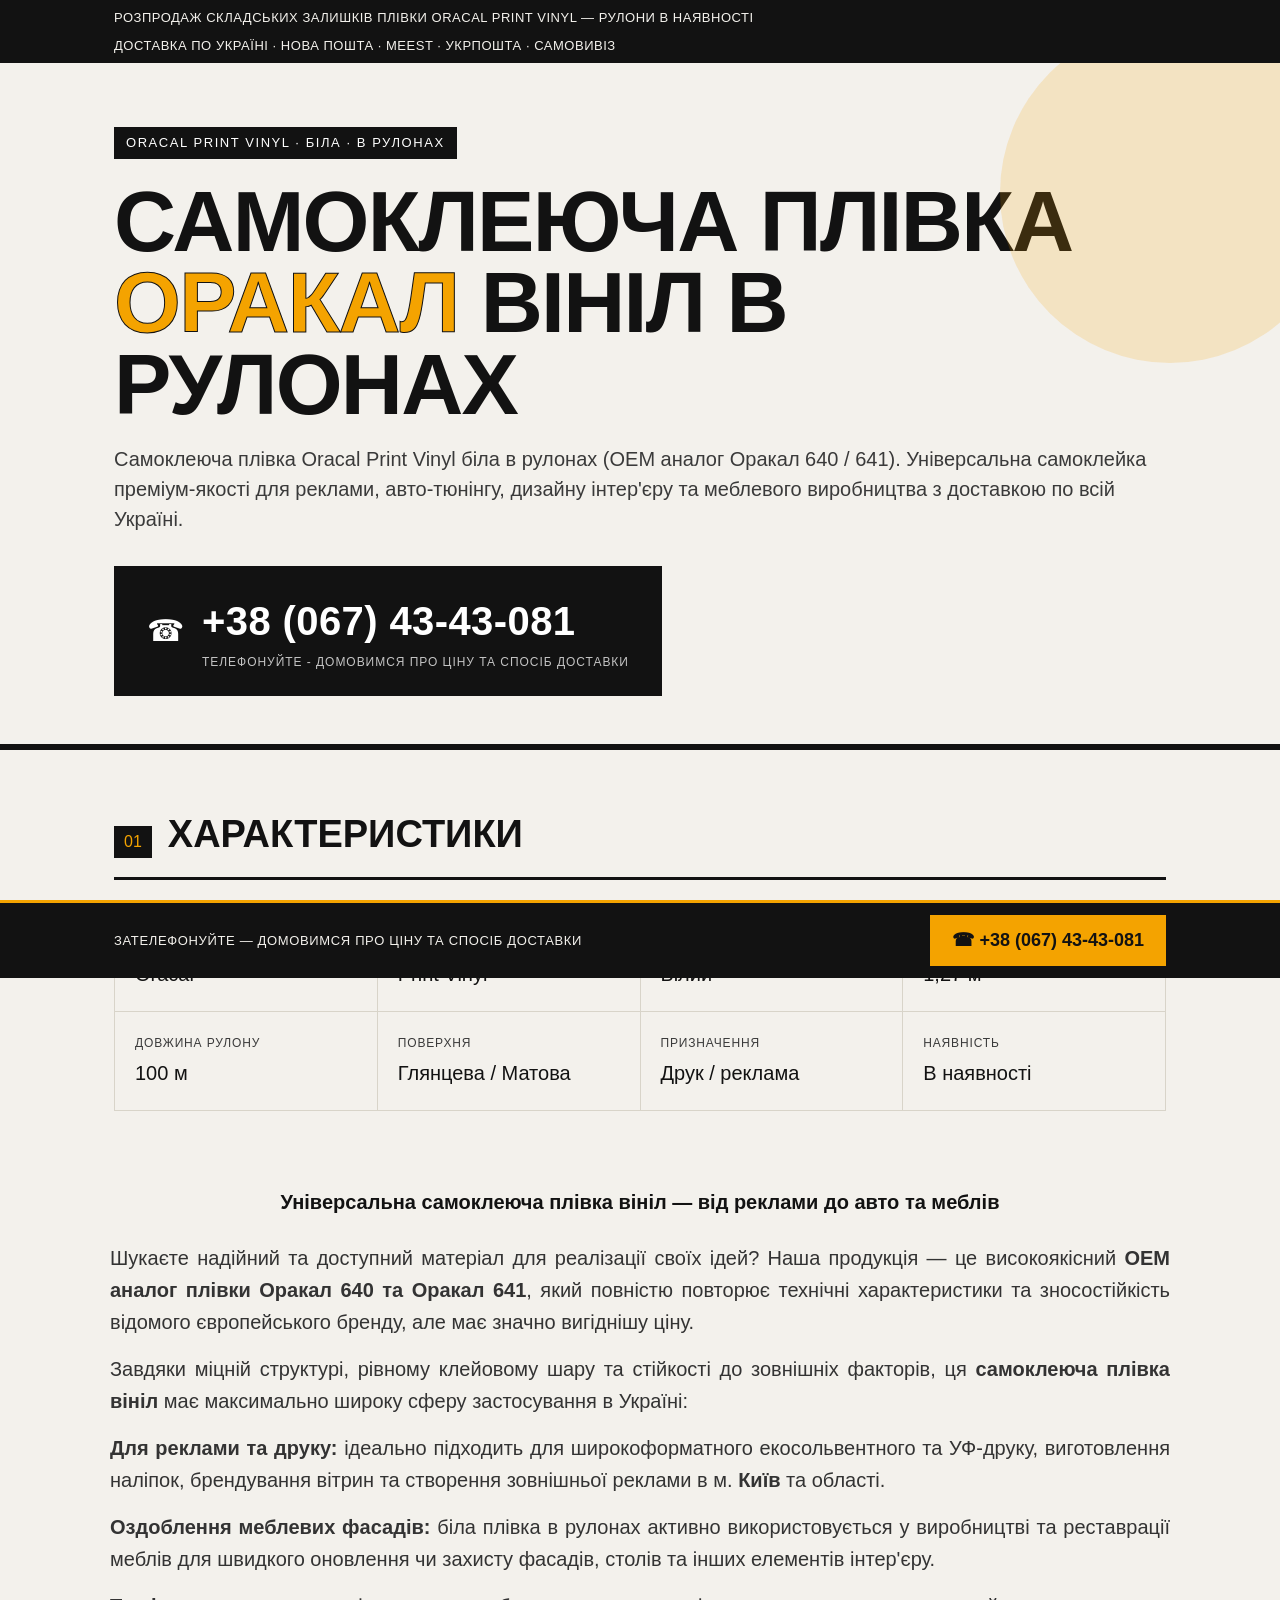
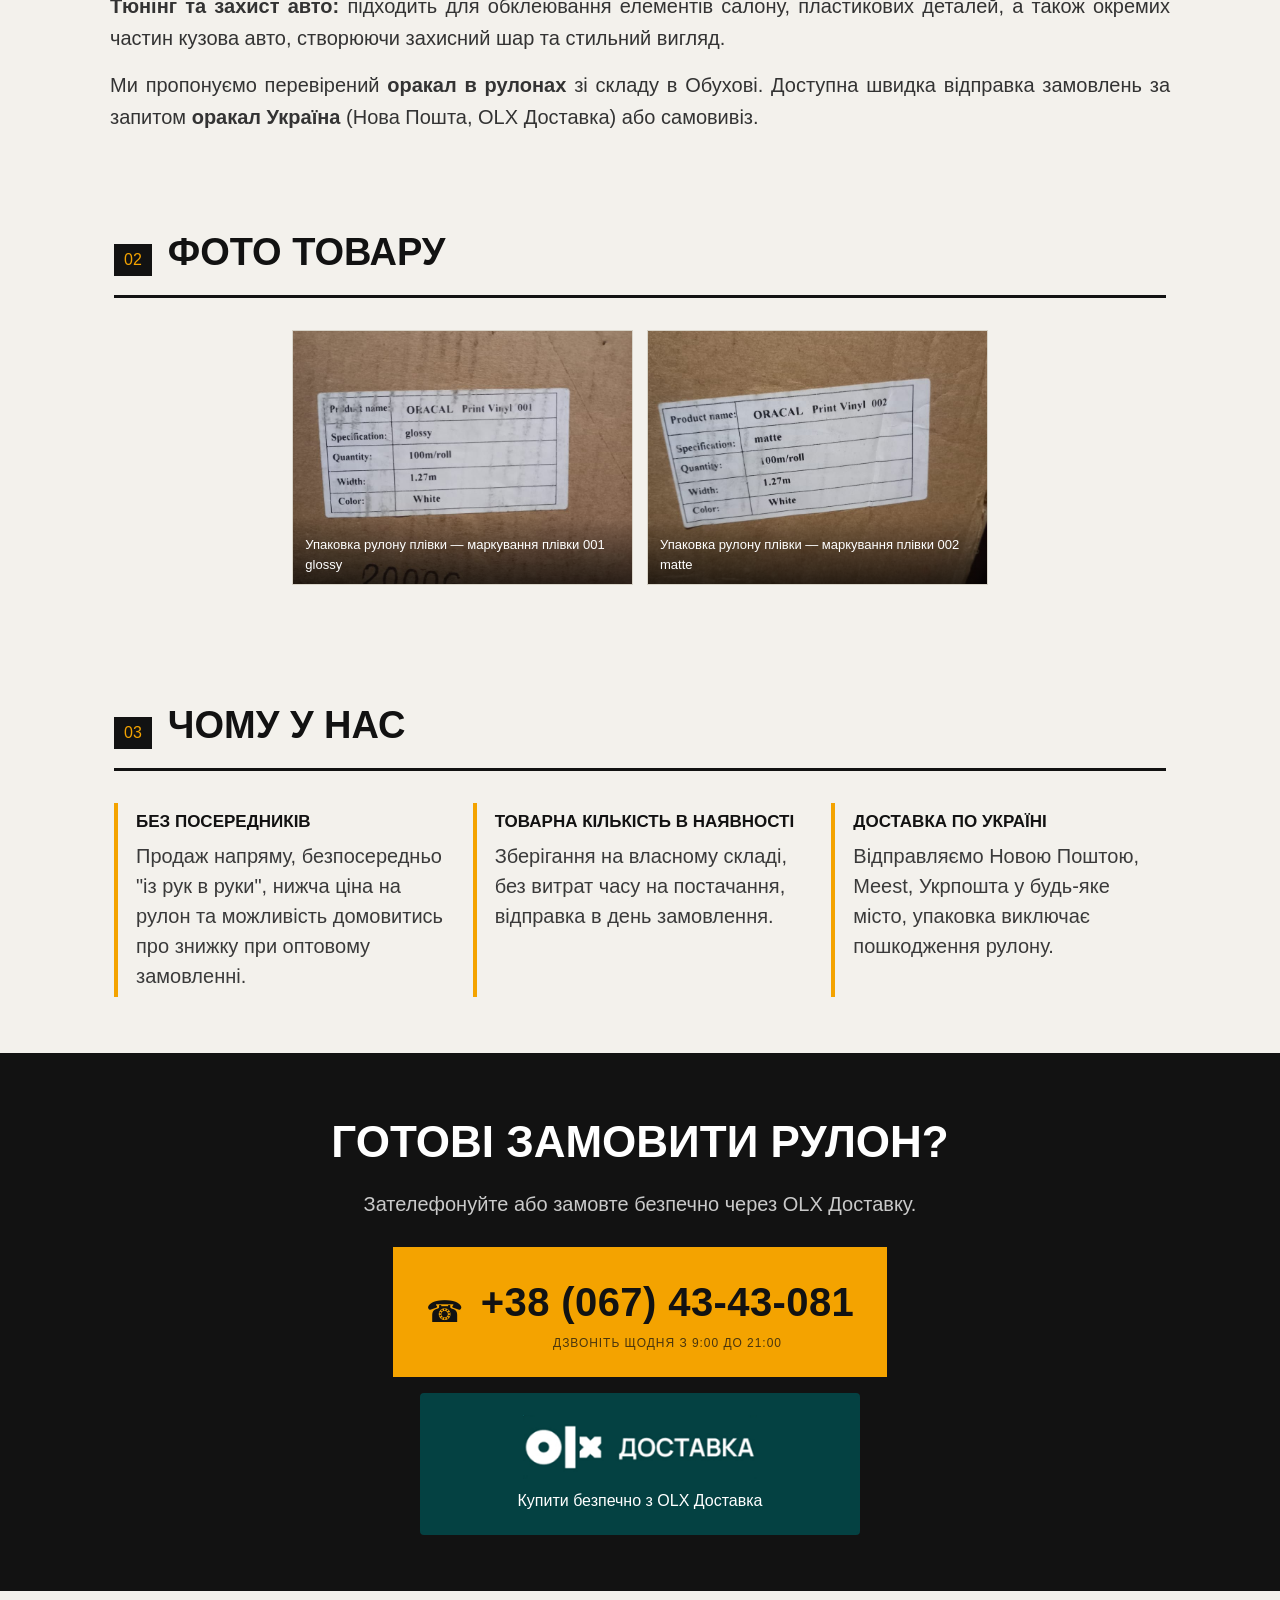
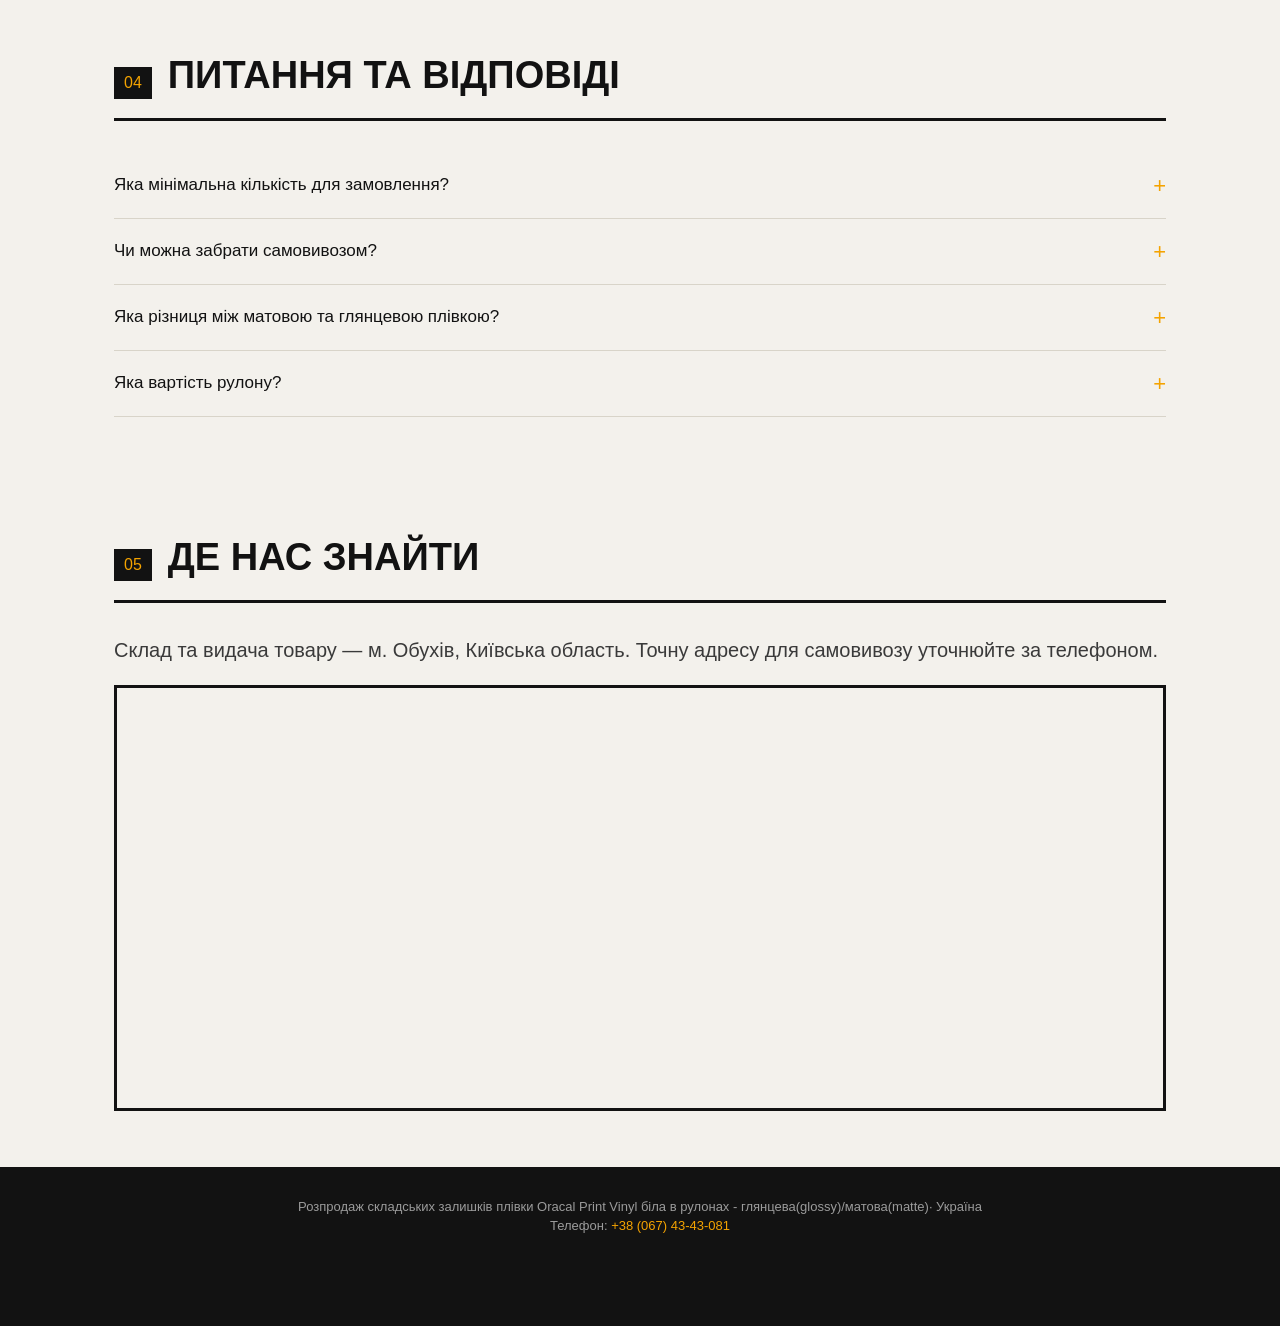
<file: index.html>
<!DOCTYPE html>
<html lang="uk">
<head>
<meta charset="UTF-8">
<meta name="viewport" content="width=device-width, initial-scale=1.0"> 
<meta name="google-site-verification" content="pT9HQdJZG-fuisPQWCUHCYzRPH2R1yT2pCP6o-denAc">

<title>Купити плівку Оракал 640 Оракал 641 в рулонах | Київ, Україна | Самоклеюча плівка вініл</title>
<meta name="description" content="Розпродаж складських залишків ліквідованого підприємства. Якісний OEM аналог плівки Оракал 640 та 641 в рулонах. Вінілова самоклейка для широкоформатного друку, декорування салону та кузову авто, оздоблення меблевих фасадів. Доставка: Київ, Київська область, Україна.">
<meta name="keywords" content="oracal print vinyl, плівка oracal біла, плівка для друку, самоклеюча плівка рулон, плівка для широкоформатного друку, купити плівку oracal, plivka oracal print vinyl, плівка ПВХ, плівка оракал, плёнка ПВХ, плёнка оракал">
<meta name="robots" content="index, follow">
<link rel="canonical" href="https://oracal-obukhiv.shop">
<meta name="author" content="Розпродаж плівки Oracal Print Vinyl">

<!-- Open Graph -->
<meta property="og:type" content="product">
<meta property="og:title" content="Плівка Оракал 640 / 641 в рулонах — Ліквідація складу">
<meta property="og:description" content="Розпродаж складських залишків ліквідованого підприємства Біла самоклеюча плівка в рулонах (вініл для авто, друку, меблів). Вигідна ціна, доставка по Україні.">
<meta property="og:image" content="https://oracal-obukhiv.shop/images/oracal-preview.png">
<meta property="og:url" content="https://oracal-obukhiv.shop/">
<meta property="og:locale" content="uk_UA">

<!-- Favicon -->
<link rel="icon" type="image/x-icon" href="https://oracal-obukhiv.shop/favicon.ico">

<!-- Structured data: Product -->
<script type="application/ld+json">
{
  "@context": "https://schema.org",
  "@type": "Product",
  "name": "Самоклеюча плівка в рулонах (аналог Оракал 640 / 641) — Розпродаж складу",
  "image": [
    "https://oracal-obukhiv.shop/images/oracal-roll-1.jpg",
    "https://oracal-obukhiv.shop/images/oracal-roll-2.jpg"
  ],
  "description": "Розпродаж складських залишків. Біла самоклеюча плівка в рулонах (універсальний вініл, OEM аналог Oracal 640/641). Підходить як плівка для друку, реклами, меблів та як плівка самоклейка для авто.",
  "sku": "oracal-pv-white-roll",
  "mpn": "orafol-pv-roll-01",
  "brand": {
    "@type": "Brand",
    "name": "Oracal OEM"
  },
  "offers": {
    "@type": "Offer", 
    "price": "6300",
    "priceCurrency": "UAH", 
    "url": "https://oracal-obukhiv.shop/",
    "availability": "https://schema.org/InStock",
    "seller": {
      "@type": "LocalBusiness",
      "name": "Розпродаж складських залишків плівки Oracal Print Vinyl",
      "sameAs": [
        "https://www.olx.ua/d/uk/obyavlenie/orafol-oracal-orakal-print-vinyl-vnl-pvh-white-plvka-samokleyucha-dlya-druku-ID10HX3s.html"
      ]
    },
    "shippingDetails": {
      "@type": "OfferShippingDetails",
      "shippingRate": {
        "@type": "MonetaryAmount",
        "value": "80",
        "currency": "UAH"
      }, 
      "shippingDestination": {
        "@type": "DefinedRegion",
        "addressCountry": "UA"
      },
      "deliveryTime": {
        "@type": "ShippingDeliveryTime",
        "handlingTime": {
          "@type": "QuantitativeValue",
          "minValue": "0",
          "maxValue": "1",
          "unitCode": "DAY"
        },
        "transitTime": {
          "@type": "QuantitativeValue",
          "minValue": "1",
          "maxValue": "3",
          "unitCode": "DAY"
        }
      }
    }, 
    "hasMerchantReturnPolicy": {
      "@type": "MerchantReturnPolicy",
      "applicableCountry": "UA",
      "returnPolicyCategory": "https://schema.org/MerchantReturnFiniteReturnWindow",
      "merchantReturnDays": 14,
      "returnMethod": "https://schema.org/ReturnByMail",
      "returnFees": "https://schema.org/FreeReturn"
    }
  },
  "aggregateRating": {
    "@type": "AggregateRating",
    "ratingValue": "4.9",
    "reviewCount": "24",
    "bestRating": "5",
    "worstRating": "1"
  },
  "review": {
    "@type": "Review",
    "reviewRating": {
      "@type": "Rating",
      "ratingValue": "5",
      "bestRating": "5",
      "worstRating": "1"
    },
    "author": {
      "@type": "Person",
      "name": "Oleksandr"
    },
    "reviewBody": "Чудова плівка Оракал. Лягає рівно, фарба при екосольвентному друці тримається міцно, не розмивається. Доставка швидка.",
    "datePublished": "2026-06-21"
  }
}
</script>

<!-- Structured data: LocalBusiness -->
<script type="application/ld+json">
{
  "@context": "https://schema.org",
  "@type": "LocalBusiness",
  "name": "Розпродаж складських залишків плівки Oracal Print Vinyl",
  "telephone": "+380674343081",
  "areaServed": "UA",
  "url": "https://oracal-obukhiv.shop",
  "address": {
    "@type": "PostalAddress",
    "addressLocality": "Обухів",
    "addressRegion": "Київська область",
    "addressCountry": "UA"
  },
  "geo": {
    "@type": "GeoCoordinates",
    "latitude": 50.125098892764925,  
    "longitude": 30.623766582584192
  }
}
</script>
<link rel="stylesheet" href="css/style.css">
</head>
<body>

<a class="skip-link" href="#main">Перейти до основного вмісту</a>

<div class="topbar">
  <div class="wrap">
    <span>Розпродаж складських залишків плівки Oracal Print Vinyl — рулони в наявності</span>
    <span>Доставка по Україні · Нова Пошта · Meest · Укрпошта · Самовивіз</span>
  </div>
</div>

<header class="hero">
  <div class="wrap">
    <span class="eyebrow">Oracal Print Vinyl · Біла · В рулонах</span>
    <h1 class="display">Самоклеюча плівка <span>Оракал</span> вініл в рулонах</h1>
    <p class="hero-sub">Самоклеюча плівка Oracal Print Vinyl біла в рулонах (OEM аналог Оракал 640 / 641). Універсальна самоклейка преміум-якості для реклами, авто-тюнінгу, дизайну інтер'єру та меблевого виробництва з доставкою по всій Україні.</p>
    <a class="phone-block" href="tel:+380674343081" aria-label="Зателефонувати для замовлення">
      <span class="ico">☎</span>
      <span>
        <span class="num">+38 (067) 43-43-081</span>
        <span class="label">Телефонуйте - домовимся про ціну та спосіб доставки</span>
      </span>
    </a>
  </div>
</header>

<main id="main">

  <section id="specs">
    <div class="wrap">
      <div class="section-head"><span class="num">01</span><h2>Характеристики</h2></div>
      <div class="specs-grid">
        <div class="spec"><div class="k">Виробник</div><div class="v">Oracal</div></div>
        <div class="spec"><div class="k">Серія</div><div class="v">Print Vinyl</div></div>
        <div class="spec"><div class="k">Колір</div><div class="v">Білий</div></div>
        <div class="spec"><div class="k">Ширина рулону</div><div class="v">1,27 м</div></div>
        <div class="spec"><div class="k">Довжина рулону</div><div class="v">100 м</div></div>
        <div class="spec"><div class="k">Поверхня</div><div class="v">Глянцева / Матова</div></div>
        <div class="spec"><div class="k">Призначення</div><div class="v">Друк / реклама</div></div>
        <div class="spec"><div class="k">Наявність</div><div class="v">В наявності</div></div>
      </div>
    </div>
  </section> 

<section class="about-sale">
  <h2>Універсальна самоклеюча плівка вініл — від реклами до авто та меблів</h2>
  <p>Шукаєте надійний та доступний матеріал для реалізації своїх ідей? Наша продукція — це високоякісний <strong>OEM аналог плівки Оракал 640 та Оракал 641</strong>, який повністю повторює технічні характеристики та зносостійкість відомого європейського бренду, але має значно вигіднішу ціну.</p>
  <p>Завдяки міцній структурі, рівному клейовому шару та стійкості до зовнішніх факторів, ця <strong>самоклеюча плівка вініл</strong> має максимально широку сферу застосування в Україні:</p>
  <p><strong>Для реклами та друку:</strong> ідеально підходить для широкоформатного екосольвентного та УФ-друку, виготовлення наліпок, брендування вітрин та створення зовнішньої реклами в м. <strong>Київ</strong> та області.</p>
    <p><strong>Оздоблення меблевих фасадів:</strong> біла плівка в рулонах активно використовується у виробництві та реставрації меблів для швидкого оновлення чи захисту фасадів, столів та інших елементів інтер'єру.</p>
    <p><strong>Тюнінг та захист авто:</strong> підходить для обклеювання елементів салону, пластикових деталей, а також окремих частин кузова авто, створюючи захисний шар та стильний вигляд.</p>
  <p class="hero-sub">
    Ми пропонуємо перевірений <strong>оракал в рулонах</strong> зі складу в Обухові. Доступна швидка відправка замовлень за запитом <strong>оракал Україна</strong> (Нова Пошта, OLX Доставка) або самовивіз.
  </p>
</section>

  <section id="gallery">
    <div class="wrap">
      <div class="section-head"><span class="num">02</span><h2>Фото товару</h2></div>
      <div class="gallery">
        <figure>
          <img src="images/oracal-roll-1.jpg" alt="Рулон плівки Oracal Print Vinyl біла глянцева, загальний вигляд" loading="lazy" width="800" height="600">
          <figcaption>Упаковка рулону плівки — маркування плівки 001 glossy</figcaption>
        </figure>
        <figure>
          <img src="images/oracal-roll-2.jpg" alt="Рулон плівки Oracal Print Vinyl біла матова, загальний вигляд" loading="lazy" width="800" height="600">
          <figcaption>Упаковка рулону плівки — маркування плівки 002 matte</figcaption>
        </figure>

              </div>
    </div>
  </section>

  <section id="why">
    <div class="wrap">
      <div class="section-head"><span class="num">03</span><h2>Чому у нас</h2></div>
      <div class="why-grid">
        <div class="why-card">
          <h3>Без посередників</h3>
          <p>Продаж напряму, безпосередньо "із рук в руки", нижча ціна на рулон та можливість домовитись про знижку при оптовому замовленні.</p>
        </div>
        <div class="why-card">
          <h3>Товарна кількість в наявності</h3>
          <p>Зберігання на власному складі, без витрат часу на постачання, відправка в день замовлення.</p>
        </div>
        <div class="why-card">
          <h3>Доставка по Україні</h3>
          <p>Відправляємо Новою Поштою, Meest, Укрпошта у будь-яке місто, упаковка виключає пошкодження рулону.</p>
        </div>
              </div>
    </div>
  </section>

<section class="cta-band">
    <div class="wrap">
    <h2>Готові замовити рулон?</h2>
    <p>Зателефонуйте або замовте безпечно через OLX Доставку.</p>
    
    <!-- Контейнер, який вибудовує кнопки вертикально по центру -->
    <div style="display: flex; flex-direction: column; align-items: center; gap: 16px;">
      
      <!-- Кнопка телефону -->
      <a class="phone-block" href="tel:+380674343081" aria-label="Зателефонувати для замовлення">
        <span class="ico">☎</span>
        <span>
          <span class="num">+38 (067) 43-43-081</span>
          <span class="label">Дзвоніть щодня з 9:00 до 21:00</span>
        </span>
      </a>

      <!-- Оновлена кнопка OLX у стилі футера із підписом знизу -->
      <a href="https://www.olx.ua/d/uk/obyavlenie/orafol-oracal-orakal-print-vinyl-vnl-pvh-white-plvka-samokleyucha-dlya-druku-ID10HX3s.html" target="_blank" rel="noopener" style="display: inline-flex; flex-direction: column; align-items: center; justify-content: center; background: #044142; color: #fff; padding: 20px 30px; text-decoration: none; border: 2px solid #044142; border-radius: 4px; width: 100%; max-width: 440px; transition: background .15s ease;">
        
        <!-- olx-delivery logo image -->
        <img src="olx-delivery.png" alt="OLX" style="height: 64px; width: auto; object-fit: contain; display: block; margin-bottom: 10px;">
        
                  <span class="label">Купити безпечно з OLX Доставка</span>

      </a>

    </div>
  </div>

  </section>


  <section id="faq">
    <div class="wrap">
      <div class="section-head"><span class="num">04</span><h2>Питання та відповіді</h2></div>

      <details>
        <summary>Яка мінімальна кількість для замовлення?</summary>
        <p>Продаємо від одного рулону. Для оптових партій діють знижки - уточнюйте за телефоном.</p>
      </details>
      <details>
        <summary>Чи можна забрати самовивозом?</summary>
        <p>Так, самовивіз можливий за попередньою домовленістю.</p>
      </details>
      <details>
        <summary>Яка різниця між матовою та глянцевою плівкою?</summary>
        <p>Глянцева дає більш насичений колір після друку, матова — менше відблисків при перегляді під кутом</p>
      </details> 
      <details>
        <summary>Яка вартість рулону?</summary>
        <p>Найнижча можлива ціна - 50 грн./м<sup>2</sup>, за рулон загалом 6300 грн.</p>
      </details>
          </div>
  </section>

  <section id="location">
    <div class="wrap">
      <div class="section-head"><span class="num">05</span><h2>Де нас знайти</h2></div>
      <p style="color:var(--ink-soft);margin-bottom:20px;max-width:1100px;font-size:clamp(16px, 2vw, 20px);">Склад та видача товару — м. Обухів, 
Київська область. Точну адресу для самовивозу уточнюйте за телефоном.</p>
      <div style="border:3px solid var(--ink);overflow:hidden;">
        <iframe
src="https://www.google.com/maps/embed?pb=!1m18!1m12!1m3!1d2562.973977508006!2d30.6208157!3d50.1250054!2m3!1f0!2f0!3f0!3m2!1i1024!2i768!4f13.1!3m3!1m2!1s0x40d4971309085dbf%3A0x8099672976f9c0b9!2z0J_RgNC-0LTQsNCy0LXRhtGMINC_0LvRltCy0LrQuCBPcmFjYWwgUHJpbnQgVmlueWw!5e0!3m2!1suk!2sua!4v1719700000000!5m2!1suk!2sua"
  width="100%"
  height="420"
  style="border:0;display:block;"
  allowfullscreen=""
  loading="lazy"
  referrerpolicy="no-referrer-when-downgrade"
  title="Карта розташування — Обухів, Київська область">
</iframe>
      </div>
    </div>
  </section>

</main>

<footer>
  <div class="wrap">
    <p>Розпродаж складських залишків плівки Oracal Print Vinyl біла в рулонах - глянцева(glossy)/матова(matte)· Україна</p>
    <p>Телефон: <a href="tel:+380674343081">+38 (067) 43-43-081</a></p>
  </div>
</footer>

<div class="sticky-phone" id="stickyPhone">
  <div class="wrap">
    <span class="txt">Зателефонуйте — домовимся про ціну та спосіб доставки</span>
    <a class="call" href="tel:+380674343081">☎ +38 (067) 43-43-081</a>
  </div>
</div>

<script>
  (function(){
    var bar = document.getElementById('stickyPhone');
    var hero = document.querySelector('header.hero');
    if(!bar || !hero) return;
    function toggle(){
      var heroBottom = hero.getBoundingClientRect().bottom;
      if(heroBottom < 0){ bar.classList.add('show'); }
      else { bar.classList.remove('show'); }
    }
    window.addEventListener('scroll', toggle, {passive:true});
    toggle();
  })();
</script>

</body>
</html>
</file>
<file: css/style.css>
:root{

    --paper:#f3f1ec;

    --ink:#121212;

    --ink-soft:#3a3a3a;

    --accent:#f4a300;

    --line:#d8d4c9;

    --white:#ffffff;

  }

  *{box-sizing:border-box;margin:0;padding:0;}

  html{scroll-behavior:smooth;}

  body{

    background:var(--paper);

    color:var(--ink);

    font-family:'Arial Narrow', Arial, sans-serif;

    line-height:1.5;

  }

  .display{

    font-family:'Arial Black', Arial, sans-serif;

    font-weight:900;

    letter-spacing:-0.02em;

    text-transform:uppercase;

  }

  a{color:inherit;}

  img{max-width:100%;display:block;}

  .wrap{max-width:1100px;margin:0 auto;padding:0 24px;}



  /* Top strip */

  .topbar{

    background:var(--ink);

    color:var(--paper);

    font-size:13px;

    letter-spacing:0.04em;

    padding:8px 0;

    text-transform:uppercase;

  }

  .topbar .wrap{display:flex;justify-content:space-between;flex-wrap:wrap;gap:8px;}



  /* Hero */

  header.hero{

    border-bottom:6px solid var(--ink);

    padding:64px 0 48px;

    position:relative;

    overflow:hidden;

  }

  header.hero::before{

    content:"";

    position:absolute;

    top:-40px;right:-60px;

    width:340px;height:340px;

    border-radius:50%;

    background:var(--accent);

    opacity:0.18;

  }

  .eyebrow{

    display:inline-block;

    font-size:13px;

    letter-spacing:0.12em;

    text-transform:uppercase;

    color:var(--white);

    background:var(--ink);

    padding:6px 12px;

    margin-bottom:22px;

  }

  h1.display{

    font-size:clamp(40px, 7vw, 86px);

    line-height:0.95;

    margin-bottom:18px;

  }

  h1.display span{color:var(--accent);-webkit-text-stroke:1px var(--ink);}

  .hero-sub{

    font-size:clamp(16px,2vw,20px);

    max-width:1100px;

    color:var(--ink-soft);

    margin-bottom:32px;

  }



  /* Phone block */

  .phone-block{

    display:inline-flex;

    align-items:center;

    gap:18px;

    background:var(--ink);

    color:var(--white);

    padding:22px 30px;

    text-decoration:none;

    border:3px solid var(--ink);

    transition:transform .15s ease, background .15s ease;

  }

  .phone-block:hover{background:var(--accent);color:var(--ink);transform:translateY(-2px);}

  .phone-block .ico{

    font-size:30px;

    line-height:1;

  }

  .phone-block .num{

    font-family:'Arial Black',Arial,sans-serif;

    font-weight:900;

    font-size:clamp(26px,4vw,40px);

    letter-spacing:0.01em;

  }

  .phone-block .label{

    display:block;

    font-size:12px;

    text-transform:uppercase;

    letter-spacing:0.08em;

    opacity:0.75;

    margin-top:2px;

  }



  /* Section heading */

  .section-head{

    display:flex;

    align-items:baseline;

    gap:16px;

    margin-bottom:32px;

    border-bottom:3px solid var(--ink);

    padding-bottom:14px;

  }

  .section-head .num{

    font-family:'Arial Black',Arial,sans-serif;

    font-size:16px;

    color:var(--accent);

    background:var(--ink);

    padding:4px 10px;

  }

  .section-head h2{

    font-family:'Arial Black',Arial,sans-serif;

    text-transform:uppercase;

    font-size:clamp(24px,3.4vw,38px);

  }



  section{padding:56px 0;}



  /* Specs */

  .specs-grid{

    display:grid;

    grid-template-columns:repeat(auto-fit,minmax(220px,1fr));

    gap:1px;

    background:var(--line);

    border:1px solid var(--line);

  }

  .spec{

    background:var(--paper);

    padding:22px 20px;

  }

  .spec .k{

    font-size:12px;

    text-transform:uppercase;

    letter-spacing:0.07em;

    color:var(--ink-soft);

    margin-bottom:6px;

  }

  .spec .v{

    font-family:'Arial Black',Arial,sans-serif;

    font-size:20px;

  }





 /* About Sale */

.about-sale {

      max-width: 1100px; /* Обмежуємо ширину секції для зручного читання */

      margin: 0 auto;

      padding: 20px;

    }

    

    /* 1. Центрування H2 по центру сторінки */

    .about-sale h2 {

      text-align: center;

      color: #121212;

font-family:'Arial Black',Arial,sans-serif;

    font-size:20px;



      margin-bottom: 25px;

    }



    /* 2. Абзаци центруються по ширині, розмір шрифту як у .hero-sub */

    .about-sale p {

      text-align: justify; /* Вирівнювання по ширині */

      font-size: clamp(16px, 2vw, 20px);     /* Розмір шрифту (зазвичай базовий для .hero-sub) */

      line-height: 1.6;

      color: #333333;

      margin-bottom: 15px;

    }



  /* Gallery */

  .gallery{

    display:flex;

    flex-wrap:wrap;

    justify-content:center;

    gap:14px;

  }

  .gallery figure{

    position:relative;

    aspect-ratio:4/3;

    overflow:hidden;

    background:#e3e0d6;

    border:1px solid var(--line);

    flex:0 1 calc(33.333% - 10px);

    min-width:240px;

  }

  .gallery img{width:100%;height:100%;object-fit:cover;transition:transform .35s ease;}

  .gallery figure:hover img{transform:scale(1.06);}

  .gallery figcaption{

    position:absolute;left:0;bottom:0;right:0;

    background:linear-gradient(transparent,rgba(0,0,0,0.65));

    color:var(--white);

    font-size:13px;

    padding:18px 12px 10px;

  }

  @media(max-width:720px){

    .gallery figure{flex-basis:calc(50% - 10px);}

  }

  @media(max-width:460px){

    .gallery figure{flex-basis:100%;}

  }





  /* Why us */

  .why-grid{

    display:grid;

    grid-template-columns:repeat(auto-fit,minmax(230px,1fr));

    gap:24px;

  }

  .why-card{

    border-left:4px solid var(--accent);

    padding:6px 0 6px 18px;

  }

  .why-card h3{

    font-family:'Arial Black',Arial,sans-serif;

    text-transform:uppercase;

    font-size:17px;

    margin-bottom:6px;

  }

  .why-card p{color:var(--ink-soft);font-size:clamp(16px, 2vw, 20px);}



  /* CTA band */

  .cta-band{

    background:var(--ink);

    color:var(--white);

    text-align:center;

  }

  .cta-band h2{

    font-family:'Arial Black',Arial,sans-serif;

    text-transform:uppercase;

    font-size:clamp(26px,4vw,44px);

    margin-bottom:14px;

  }

  .cta-band p{color:#c9c9c9;margin-bottom:28px;font-size:clamp(16px, 2vw, 20px)}

  .cta-band .phone-block{background:var(--accent);color:var(--ink);border-color:var(--accent);}

  .cta-band .phone-block:hover{background:var(--white);}



  /* FAQ */

  details{

    border-bottom:1px solid var(--line);

    padding:16px 0;

  }

  summary{

    cursor:pointer;

    font-family:'Arial Black',Arial,sans-serif;

    font-size:17px;

    list-style:none;

    display:flex;

    justify-content:space-between;

    align-items:center;

  }

  summary::-webkit-details-marker{display:none;}

  summary::after{content:"+";font-size:22px;color:var(--accent);}

  details[open] summary::after{content:"–";}

  details p{margin-top:10px;color:var(--ink-soft);font-size:clamp(16px, 2vw, 20px);}



  footer{

    background:var(--ink);

    color:#9b9b9b;

    font-size:13px;

    padding:30px 0 90px;

    text-align:center;

  }

  footer a{color:var(--accent);text-decoration:none;}



  .skip-link{position:absolute;left:-9999px;top:0;background:var(--accent);color:var(--ink);padding:10px;z-index:999;}

  .skip-link:focus{left:10px;top:10px;}



  @media (prefers-reduced-motion: reduce){

    *{transition:none !important;}

  }



  /* Sticky phone bar */

  .sticky-phone{

    position:fixed;

    left:0;right:0;bottom:0;

    z-index:500;

    background:var(--ink);

    border-top:3px solid var(--accent);

    transform:translateY(100%);

    transition:transform .3s ease;

  }

  .sticky-phone.show{transform:translateY(0);}

  .sticky-phone .wrap{

    display:flex;

    align-items:center;

    justify-content:space-between;

    gap:14px;

    padding:12px 24px;

  }

  .sticky-phone .txt{

    color:var(--paper);

    font-size:13px;

    text-transform:uppercase;

    letter-spacing:0.05em;

    display:none;

  }

  .sticky-phone a.call{

    display:flex;

    align-items:center;

    gap:10px;

    background:var(--accent);

    color:var(--ink);

    text-decoration:none;

    font-family:'Arial Black',Arial,sans-serif;

    font-weight:900;

    font-size:18px;

    padding:12px 22px;

    flex:1;

    justify-content:center;

    transition:background .15s ease;

  }

  .sticky-phone a.call:hover{background:var(--white);}

  @media(min-width:640px){

    .sticky-phone .txt{display:block;}

    .sticky-phone a.call{flex:none;justify-content:flex-start;}

  }
</file>
